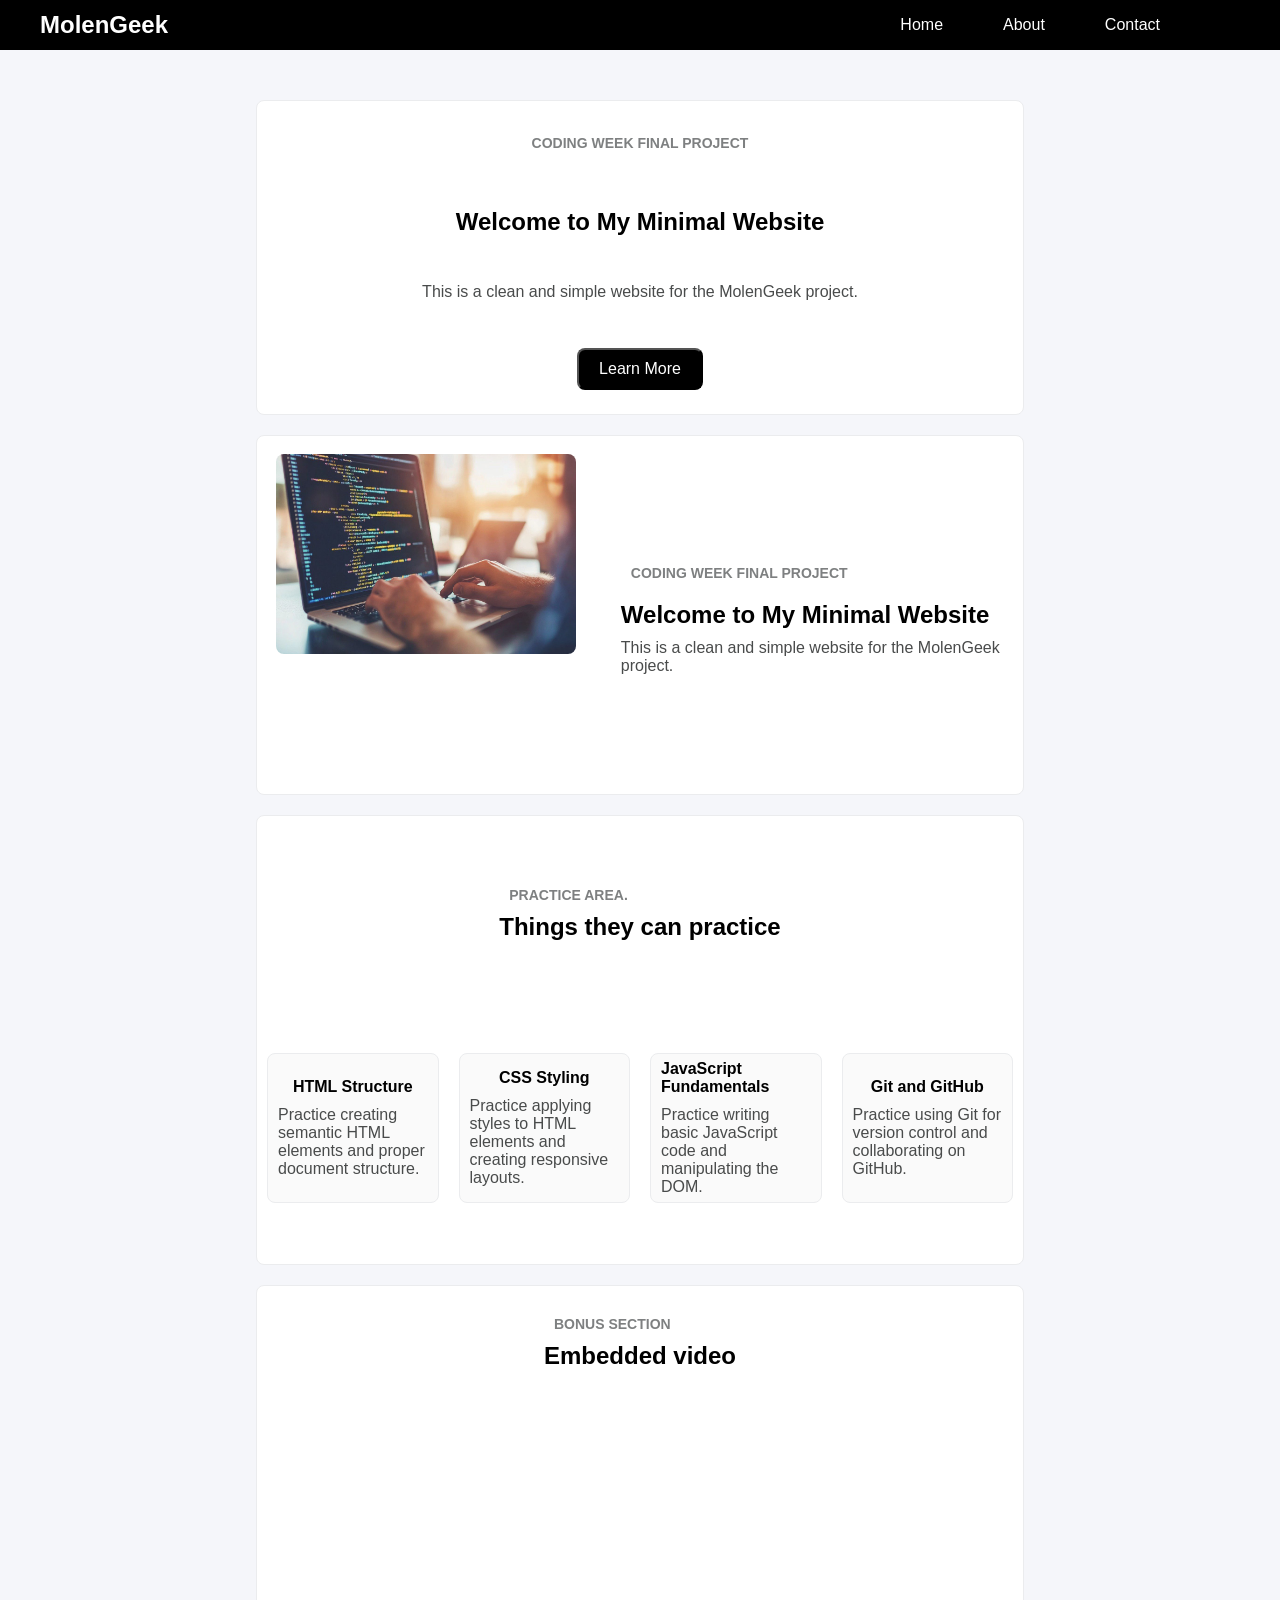
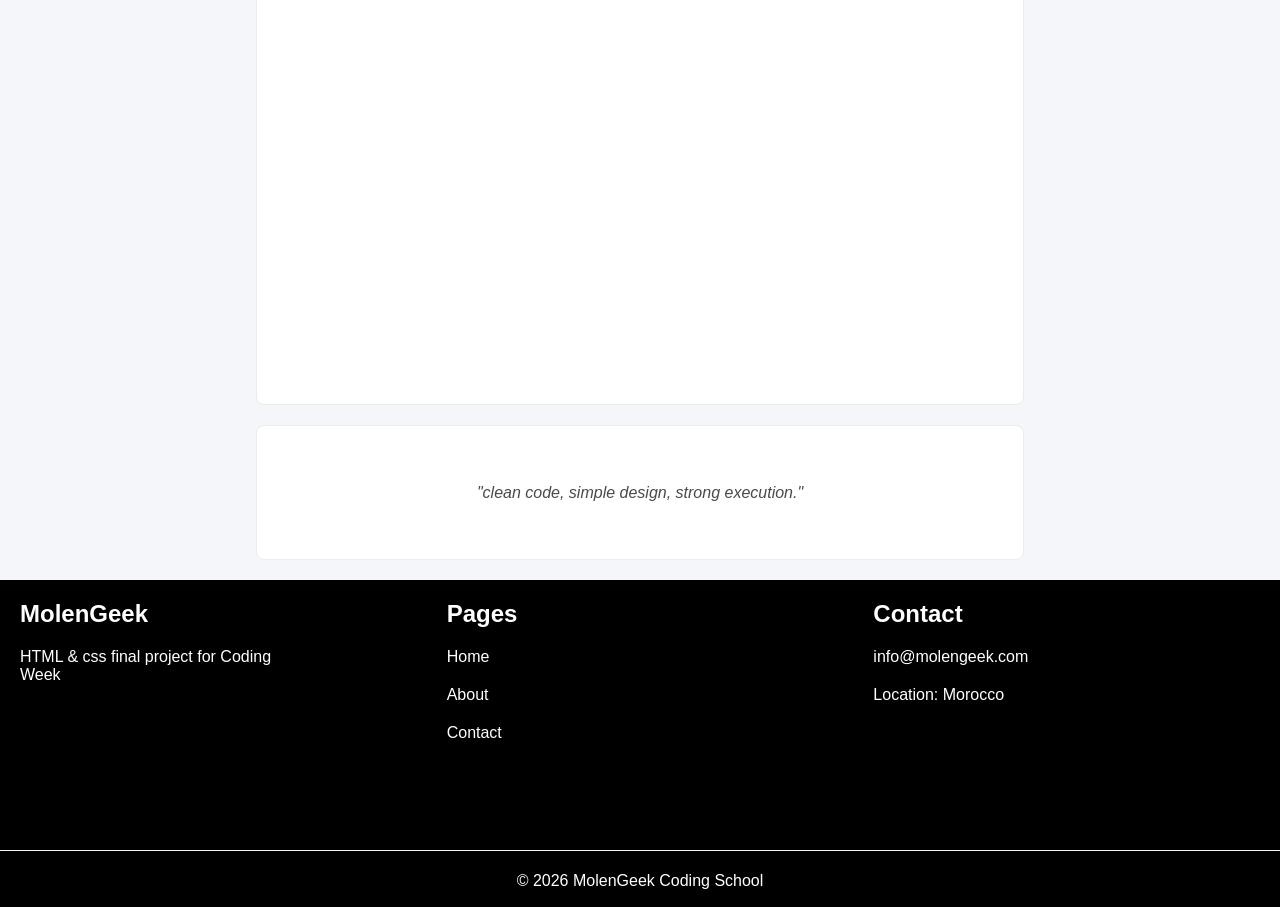
<file: index.html>
<!DOCTYPE html>
<html lang="en">
<head>
    <meta charset="UTF-8">
    <meta name="viewport" content="width=device-width, initial-scale=1.0">
    <link rel="stylesheet" href="style.css">
    <title>Document</title>
</head>
<body>
    <header>
        <nav class="navigation">
            <ul class="logo"><li><a href="index.html">MolenGeek</a></li></ul>
            <ul>
                <li><a href="index.html">Home</a></li>
                <li><a href="about.html">About</a></li>
                <li><a href="contact.html">Contact</a></li>
            </ul>
        </nav>
    </header>
    <main class="main-content">
        <section class="first-section">
            <h6 class="welcome-message">CODING WEEK FINAL PROJECT</h6>
            <h2>Welcome to My Minimal Website</h2>
            <p>This is a clean and simple website for the MolenGeek project.</p>
            <button class="learn-more-button">Learn More</button>
        </section>
        <section class="second-section">
            <div class="image-container">
                <img height="200" width="300" src="./images/software-developer-coding-laptop.jpg" alt="Placeholder Image">
            </div>
            <div class="text-container">
                <h6 class="welcome-message">CODING WEEK FINAL PROJECT</h6>
            <h2>Welcome to My Minimal Website</h2>
            <p>This is a clean and simple website for the MolenGeek project.</p>
            </div>    
        </section>
        <section class="third-section">
            <div class="textsection">
                <h6>PRACTICE AREA.</h6>
                <h2>Things they can practice</h2>
            </div>
            <div class="boxes">
                <div class="box1">
                    <h4>HTML Structure</h4>
                    <p>Practice creating semantic HTML elements and proper document structure.</p>
                </div>
                <div class="box2">
                    <h4>CSS Styling</h4>
                    <p>Practice applying styles to HTML elements and creating responsive layouts.</p>
                </div>
                <div class="box3">
                    <h4>JavaScript Fundamentals</h4>
                    <p>Practice writing basic JavaScript code and manipulating the DOM.</p>
                </div>
                <div class="box4">
                    <h4>Git and GitHub</h4>
                    <p>Practice using Git for version control and collaborating on GitHub.</p>
                </div>
            </div>
        </section>
        <section class="fourth-section">
             <div class="textsection">
                <h6>BONUS SECTION</h6>
                <h2>Embedded video</h2>
            </div>
            <div class="video-container">
                <iframe width="100%" height="315" src="https://www.youtube.com/embed/i_0CIzT848c?si=1axfrOTL1qBLg81q" title="YouTube video player" frameborder="0" allow="accelerometer; autoplay; clipboard-write; encrypted-media; gyroscope; picture-in-picture; web-share" referrerpolicy="strict-origin-when-cross-origin" allowfullscreen></iframe>
                
            </div>
        </section>
        <section class="fifth-section">
            <p>"clean code, simple design, strong execution."</p>
        </section>
    </main>
    <footer>
        <div class="foo">
            <ul class="left-ul ulfoo">
                <li><h2>MolenGeek</h2></li>
                <li>HTML & css final project for Coding Week</li>
            </ul>
            <ul class="middle-ul ulfoo">
                <li><h2>Pages</h2></li>
                <li><a href="index.html">Home</a></li>
                <li><a href="about.html">About</a></li>
                <li><a href="contact.html">Contact</a></li>
            </ul>
            <ul class="right-ul ulfoo">
                <li><h2>Contact</h2></li>
                <li><a href="mailto:info@molengeek.com">info@molengeek.com</a></li>
                <li><a href="contact.html">Location: Morocco</a></li>
            </ul>
        </div>
        <!-- <hr> -->
        <div class="copyright">
            <p class="copyright">&copy; 2026 MolenGeek Coding School</p>
        </div>
    </footer>
</body>
</html>
</file>
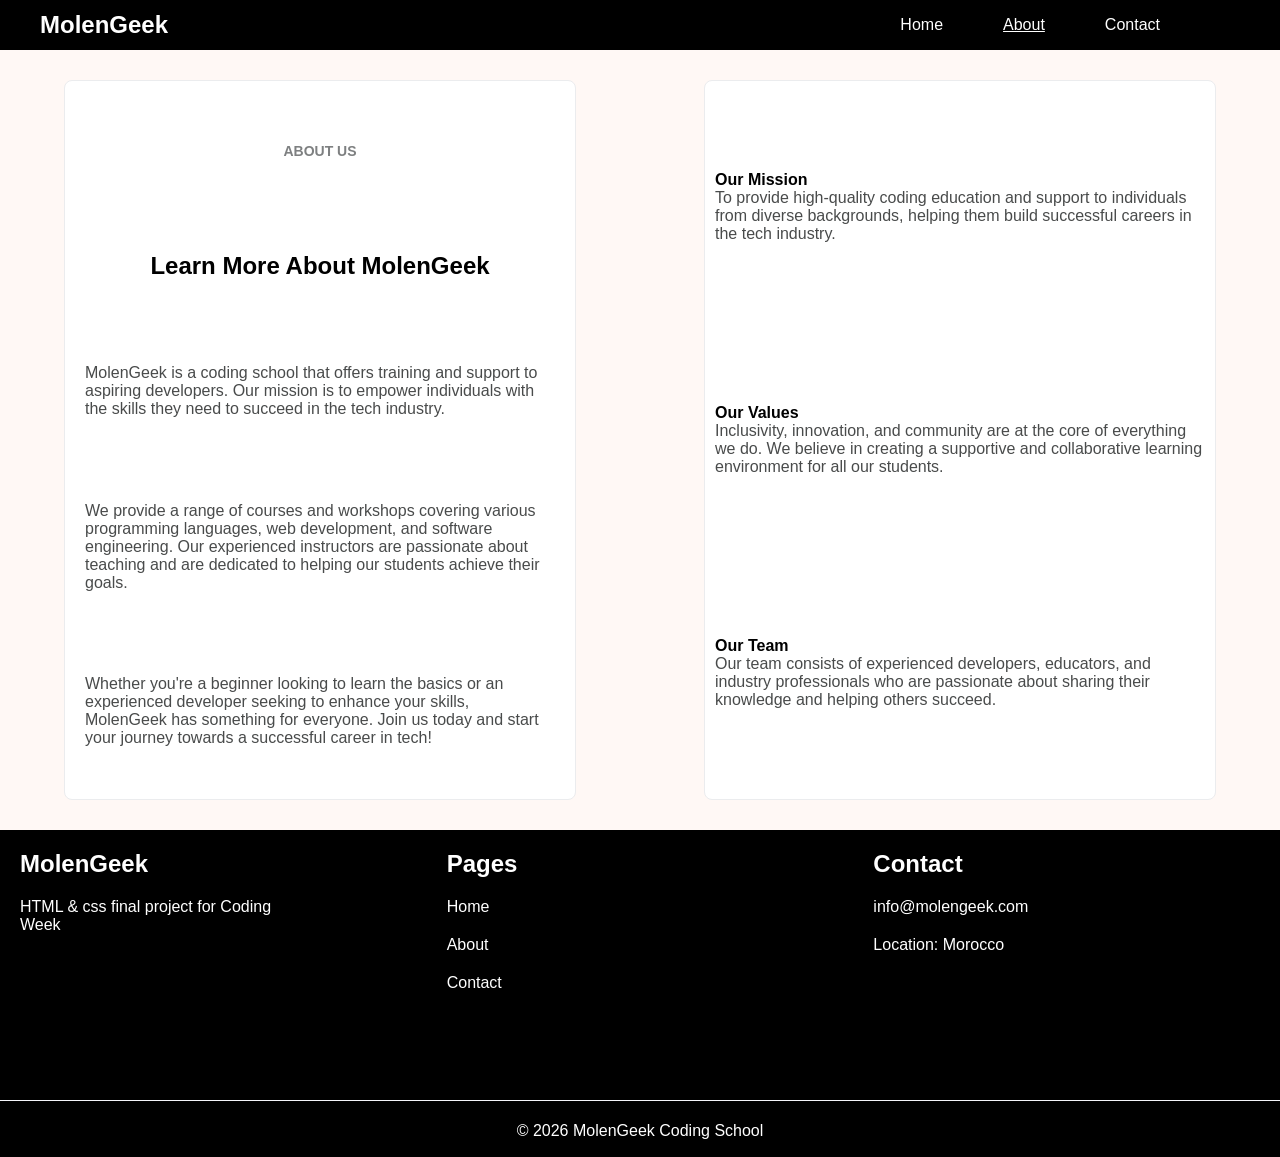
<file: about.html>
<!DOCTYPE html>
<html lang="en">
<head>
    <meta charset="UTF-8">
    <meta name="viewport" content="width=device-width, initial-scale=1.0">
    <link rel="stylesheet" href="style.css">
    <title>Document</title>
</head>
<body>
    <header>
        <nav class="navigation">
            <ul class="logo"><li><a href="index.html">MolenGeek</a></li></ul>
            <ul>
                <li><a href="index.html">Home</a></li>
                <li><a href="about.html" class="active">About</a></li>
                <li><a href="contact.html">Contact</a></li>
            </ul>
        </nav>
    </header>
    <main class="contact-main-content">
        <section class="introduction">
            <h6 class="welcome-message">ABOUT US</h6>
            <h2>Learn More About MolenGeek</h2>
            <p>MolenGeek is a coding school that offers training and support to aspiring developers. Our mission is to empower individuals with the skills they need to succeed in the tech industry.</p>
            <p>We provide a range of courses and workshops covering various programming languages, web development, and software engineering. Our experienced instructors are passionate about teaching and are dedicated to helping our students achieve their goals.</p>
            <p>Whether you're a beginner looking to learn the basics or an experienced developer seeking to enhance your skills, MolenGeek has something for everyone. Join us today and start your journey towards a successful career in tech!</p>
        </section>
        <section class="cards">
            <div class="card1">
                <h4>Our Mission</h4>
                <p>To provide high-quality coding education and support to individuals from diverse backgrounds, helping them build successful careers in the tech industry.</p>
            </div>
            <div class="card2">
                <h4>Our Values</h4>
                <p>Inclusivity, innovation, and community are at the core of everything we do. We believe in creating a supportive and collaborative learning environment for all our students.</p>
            </div>
            <div class="card3">
                <h4>Our Team</h4>
                <p>Our team consists of experienced developers, educators, and industry professionals who are passionate about sharing their knowledge and helping others succeed.</p>
            </div>
        </section>

        
    </main>
    <footer>
        <div class="foo">
            <ul class="left-ul ulfoo">
                <li><h2>MolenGeek</h2></li>
                <li>HTML & css final project for Coding Week</li>
            </ul>
            <ul class="middle-ul ulfoo">
                <li><h2>Pages</h2></li>
                <li>Home</li>   
                <li>About</li>
                <li>Contact</li>
            </ul>
            <ul class="right-ul ulfoo">
                <li><h2>Contact</h2></li>
                <li><a href="mailto:info@molengeek.com">info@molengeek.com</a></li>
                <li>Location: Morocco</li>
            </ul>
        </div>
        <!-- <hr> -->
        <div class="copyright">
            <p class="copyright">&copy; 2026 MolenGeek Coding School</p>
        </div>
    </footer>
</body>
</html>
</file>
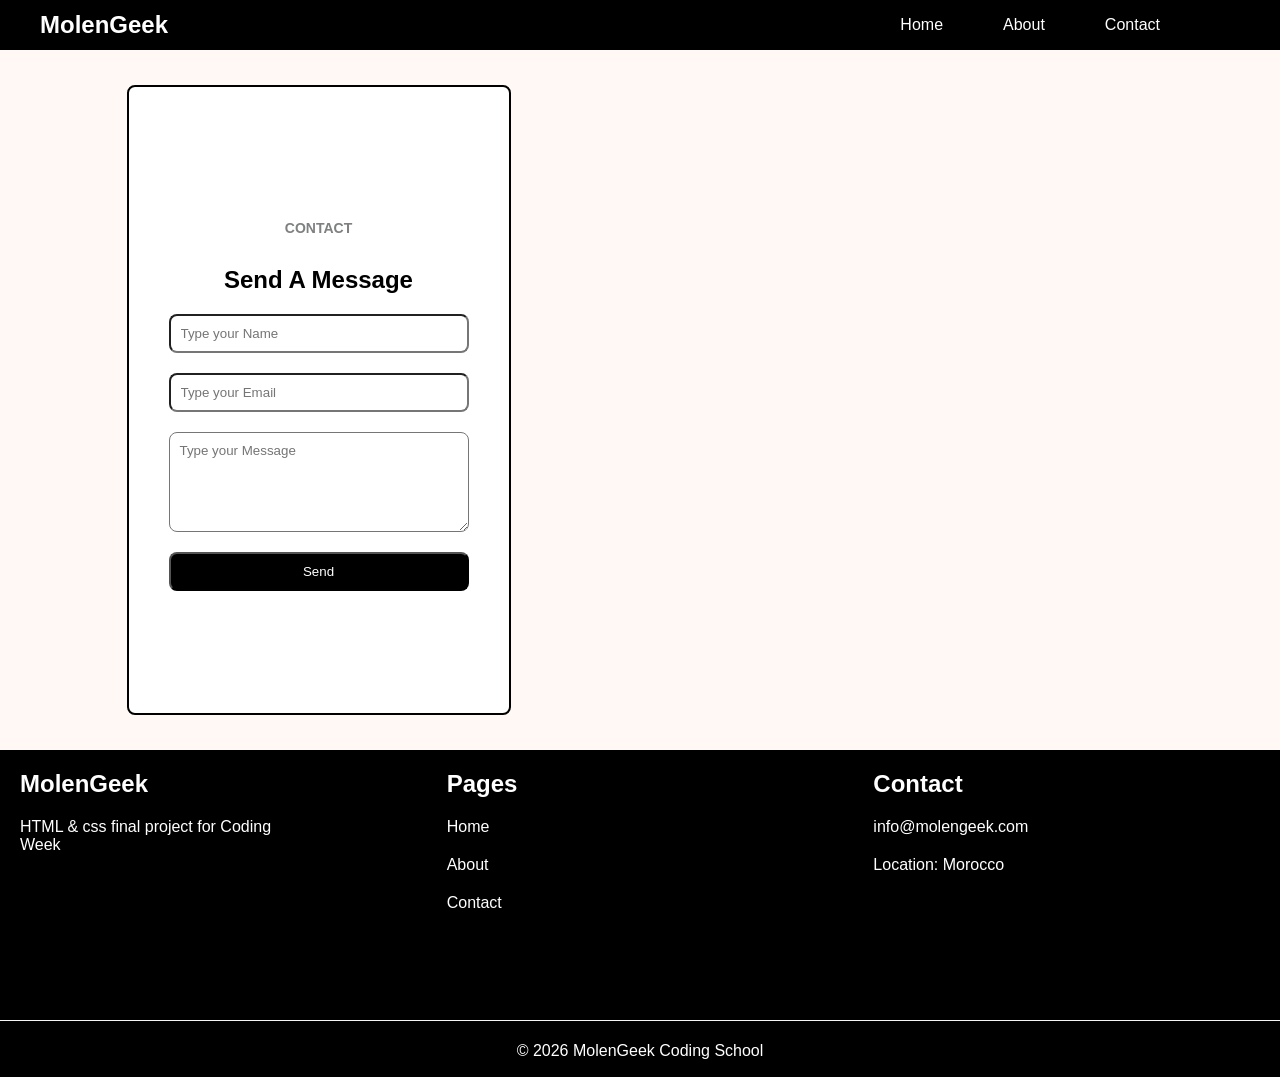
<file: contact.html>
<!DOCTYPE html>
<html lang="en">
<head>
    <meta charset="UTF-8">
    <meta name="viewport" content="width=device-width, initial-scale=1.0">
    <link rel="stylesheet" href="style.css">
    <title>Document</title>
</head>
<body>
    <header>
        <nav class="navigation">
            <ul class="logo"><li><a href="index.html">MolenGeek</a></li></ul>
            <ul>
                <li><a href="index.html">Home</a></li>
                <li><a href="about.html">About</a></li>
                <li><a href="contact.html">Contact</a></li>
            </ul>
        </nav>
    </header>
    <main class="contact-main-content">
        <section class="box-form second-section">
            <div class="form">
                <h6>CONTACT</h6>
                <h1 class="title">Send A Message</h1>
                <input class="text-area" placeholder="Type your Name" type="text">
                <input class="text-area" placeholder="Type your Email" type="text">
                <textarea class="text-area" placeholder="Type your Message"></textarea>
                <button class="send-button">Send</button>
            </div>
        </section>
            <div class="mapps">
                <iframe src="https://www.google.com/maps/embed?pb=!1m18!1m12!1m3!1d26069.260280535826!2d-3.93763305!3d35.23989424999999!2m3!1f0!2f0!3f0!3m2!1i1024!2i768!4f13.1!3m3!1m2!1s0xd743185573bb27f%3A0x1c38d81ae19c5f4!2sAl%20Hoceima!5e0!3m2!1sen!2sma!4v1775227635374!5m2!1sen!2sma" width="400" height="420" style="border:0;" allowfullscreen="" loading="lazy" referrerpolicy="no-referrer-when-downgrade"></iframe>
            </div>    
        </section>
        
    </main>
    <footer>
        <div class="foo">
            <ul class="left-ul ulfoo">
                <li><h2>MolenGeek</h2></li>
                <li>HTML & css final project for Coding Week</li>
            </ul>
            <ul class="middle-ul ulfoo">
                <li><h2>Pages</h2></li>
                <li>Home</li>   
                <li>About</li>
                <li>Contact</li>
            </ul>
            <ul class="right-ul ulfoo">
                <li><h2>Contact</h2></li>
                <li><a href="mailto:info@molengeek.com">info@molengeek.com</a></li>
                <li>Location: Morocco</li>
            </ul>
        </div>
        <!-- <hr> -->
        <div class="copyright">
            <p class="copyright">&copy; 2026 MolenGeek Coding School</p>
        </div>
    </footer>
</body>
</html>
</file>
<file: style.css>
/* modification for github push*/

*{
    margin: 0;
    padding: 0;
    box-sizing: border-box;
    font-family: Arial, Helvetica, sans-serif;
}
body {
    background-color: hsl(228deg 33.33% 97.06%);
}
 /* Navigation Bar */
ul {
    background-color: black;
    list-style: none;
    display: flex;
    flex-direction: row;
    justify-content: center;
    justify-content: space-between;
    align-items: center;
    height: 50px;
    gap: 20px;
    margin-right: 100px;
}
li {
    margin: 0 20px;
}
a:hover {
    text-decoration: underline;
}
a {
    color: white;
    text-decoration: none;
    cursor: pointer;
    /* text-decoration: underline; */
}
.logo {
    color: white;
    font-size: 24px;
    font-weight: bold;
    margin-left: 20px;
}
.navigation {
    display: flex;
    align-items: center;
    flex-direction: row;
    width: 100vw;
    justify-content: space-between;
    align-items: center;
    height: 50px;
    gap: 20px;
    margin-right: 100px;
    background-color: black;
}

/*main content*/
.main-content {
    display: flex;
    flex-direction: column;
    justify-content: center;
    align-items: center;
    gap: 20px;
    margin-top: 50px;
}

/*first section*/
.first-section {
    border-radius: 8px;
    display: flex;
    flex-direction: column;
    justify-content: space-around;
    align-items: center;
    height: 35vh;
    width: 60vw;
    border: 1px solid hsl(220deg 8.11% 92.75%);
    box-shadow: 1px hsl(220deg 8.11% 92.75%);
    background-color: hsl(0deg 0% 100%);
}
.learn-more-button {
    background-color: black;
    color: white;
    padding: 10px 20px;
    border-radius: 8px;
    text-decoration: none;
    font-size: 16px;
    cursor: pointer;
}
h6 {
    color: hsl(210, 1%, 50%);
    font-size: 14px;
    padding: 10px;
}
p{
    color: hsl(180, 1%, 29%);
    font-size: 16px;
}

/*second section*/
.second-section {
    border-radius: 8px;
    display: flex;
    flex-direction: row;
    justify-content: space-around;
    align-items: center;
    height: 40vh;
    width: 60vw;
    border: 1px solid hsl(220deg 8.11% 92.75%);
    box-shadow: 1px hsl(220deg 8.11% 92.75%);
    background-color: hsl(0deg 0% 100%);
}
.second-section .image-container {
    width: 40%;
    height: 90%;
    background-size: cover;
    background-position: center;
    border-radius: 8px; 
}
.second-section img {
    border-radius: 8px;
}
.second-section .text-container {
    width: 50%;
    display: flex;
    flex-direction: column;
    justify-content: center;
    align-items: flex-start;
    gap: 10px;
}
/*third section*/
.third-section {
    border-radius: 8px;
    display: flex;
    flex-direction: column;
    justify-content: space-around;
    align-items: center;
    height: 50vh;
    width: 60vw;
    border: 1px solid hsl(220deg 8.11% 92.75%);
    box-shadow: 1px hsl(220deg 8.11% 92.75%);
    background-color: hsl(0deg 0% 100%);
/*     background-color: blue; */

}
.textsection{
/*     display: flex;
    align-items: start;
    alignment-baseline: baseline; */
    /* align-items: flex-start; */
    margin-top: 10px;
    padding: 10px;
}
.boxes {
    display: flex;
    flex-direction: row;
    justify-content: space-between;
    margin: 10px;
    align-items: center;
    width: 100%;

}
.box1, .box2, .box3, .box4 {
    width: 30%;
    height: 150px;
    display: flex;
    flex-direction: column;
    justify-content: center;
    align-items: center;
    gap: 10px;
    margin: 10px;
    padding: 10px;
        border: 1px solid hsl(220deg 8.11% 92.75%);
    box-shadow: 1px hsl(220deg 8.11% 92.75%);
    background-color: hsl(0deg 0% 98.04%);
    border-radius: 8px;
}
.box1 h3, .box2 h3, .box3 h3, .box4 h3 {
    color: hsl(210, 1%, 50%);
    font-size: 18px;
    padding-bottom: 10px;
}

/*fourth section*/
.fourth-section {
    border-radius: 8px;
    display: flex;
    flex-direction: column;
    justify-content: space-around;
    align-items: center;
    height: 80vh;
    width: 60vw;
    border: 1px solid hsl(220deg 8.11% 92.75%);
    box-shadow: 1px hsl(220deg 8.11% 92.75%);
    background-color: hsl(0deg 0% 100%);

}
.fourth-section .video-container {
    width: 90%;
    height: 90%;
    background-size: cover;
    background-position: center;
    border-radius: 10px; 
}
iframe {
    border-radius: 8px;
}


/*fifth section*/
.fifth-section {
    border-radius: 8px;
    display: flex;
    flex-direction: column;
    justify-content: space-around;
    align-items: center;
    height: 15vh;
    width: 60vw;
    border: 1px solid hsl(220deg 8.11% 92.75%);
    box-shadow: 1px hsl(220deg 8.11% 92.75%);
    background-color: hsl(0deg 0% 100%);
    margin-bottom: 20px;
}
.fifth-section p {
    color: hsl(180, 1%, 29%);
    font-size: 16px;
    text-align: center;
    font-style: italic;
}
/*footer*/
/* footer {
    background-color: black;
    color: white;
    display: flex;
    height: 30vh;
    margin-top: 20px;
    display: flex;
    flex-direction: column;
} */
.foo {
    display: flex;
    flex-direction: row;
    background-color: black;
    color: white;
    height: 30vh;
    width: 100%;
    padding: 20px 0px 20px 0px;
    /* margin: 20px 0px 0px 0px; */
}

/* .left-ul .middle-ul .right-ul {
    display: flex;
    flex-direction: column;
    justify-content: ;
    align-items: center;
    gap: 20px;
} */

.ul-left {
    width: 50vw;
}

.ul-middle{
    width: 25vw;
}

.ulfoo {
    display: flex;
    flex-direction: column;
    background-color: black;
    text-align: start;
    align-items: start;
    width: 100vw;
}

hr {
    /* width: 90%; */
}
.copyright {
    margin-top: 1px;
    text-align: center;
    background-color: black;
    color: white;
    padding: 10px 0px 10px 0px;
    height: 5vh
}

/* Contact Page */

.contact-main-content {
    display: flex;
    flex-direction: row;
    justify-content: center;
    align-items: center;
    justify-content: space-around;
    /* gap: 20px; */
    /* margin-top: 50px; */
    padding: 30px 0px 30px 0px;
    background-color: hsl(18deg 100% 98.04%);
}

.box-form{
    border: solid 2px black;
    margin: 5px;
    width: 30vw;
     display: flex;
      justify-content: center;
    /* flex-direction: row;
    justify-content: center;
    align-items: center; */
    height: 70vh;
    
}
.form{
    display: flex;
    flex-direction: column ;
    justify-content: center;
    align-items: center;
    gap: 20px;
}
.box-container{
/* background:blue ; */
height: 90vh;
display: flex;
flex-direction: column;
justify-content: center;
align-items: center;
/* height: 90vh; */

}
input {
    padding: 10px;
    width: 300px;
    border-radius: 8px;
}

textarea.text-area{
    /* padding: 10px; */
    width: 300px;
    height: 100px;
}
.send-button {
    padding: 10px;
    padding-inline: 20px;
    width: 300px;
    /* border-radius: 50%; */
    cursor: pointer;
    background-color: rgb(0, 0, 0);
    color: white;
    border-radius: 8px;
}
 
/* .mapps {
    width: 300px;
    height: 200px;
    border-radius: 8px; 
} */

.form {
    height: 500px;
}
.text-area {
    padding: 10px;
    /* margin: 10px; */
    border-radius: 8px;

}

/* About Page */

/* Style for the current page link */
.active {
  text-decoration: underline;
}

/* Optional: Keep standard link styles for other links */
nav a {
  text-decoration: none;
}
.introduction {
    display: flex;
    flex-direction: column;
    justify-content: center;
    align-items: center;
    gap: 20px;
    padding: 20px;
}

.introduction {
    border-radius: 8px;
    display: flex;
    flex-direction: column;
    justify-content: space-around;
    align-items: center;
    height: 80vh;
    width: 40vw;
    border: 1px solid hsl(220deg 8.11% 92.75%);
    box-shadow: 1px hsl(220deg 8.11% 92.75%);
    background-color: hsl(0deg 0% 100%);
}

.cards {
    border-radius: 8px;
    display: flex;
    flex-direction: column;
    justify-content: space-around;
    align-items: center;
    height: 80vh;
    width: 40vw;
    border: 1px solid hsl(220deg 8.11% 92.75%);
    box-shadow: 1px hsl(220deg 8.11% 92.75%);
    background-color: hsl(0deg 0% 100%);
    padding: 10px;
}
</file>
